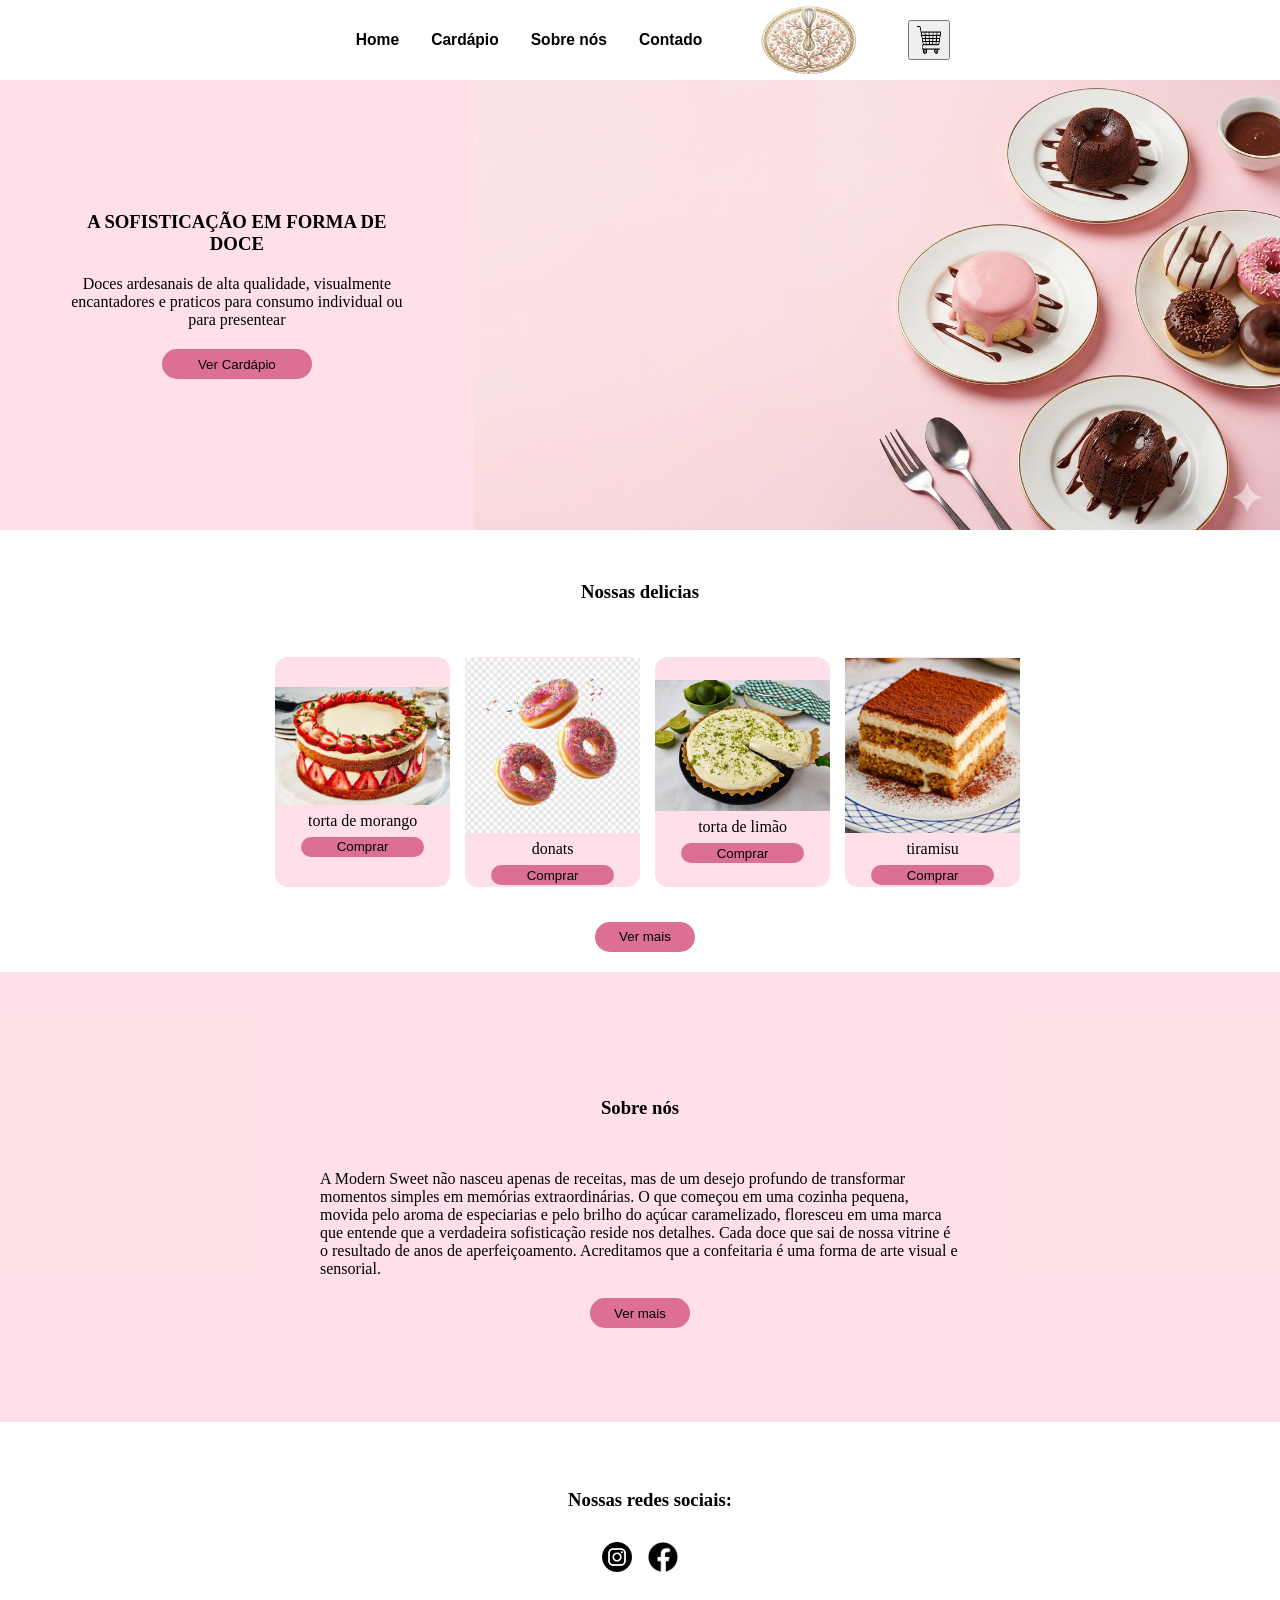
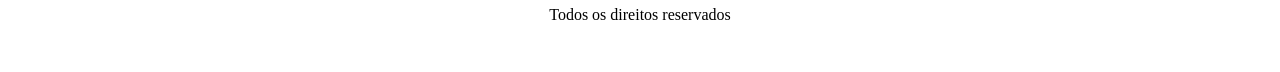
<file: index.html>
<!DOCTYPE html>
<html lang="pt-BR">
<head>
    <meta charset="UTF-8">
    <meta http-equiv="refresh" content="0; url=Front-end/Home/Index.html">
    <title>Modern Sweets</title>
</head>
<body>
</body>
</html>
</file>
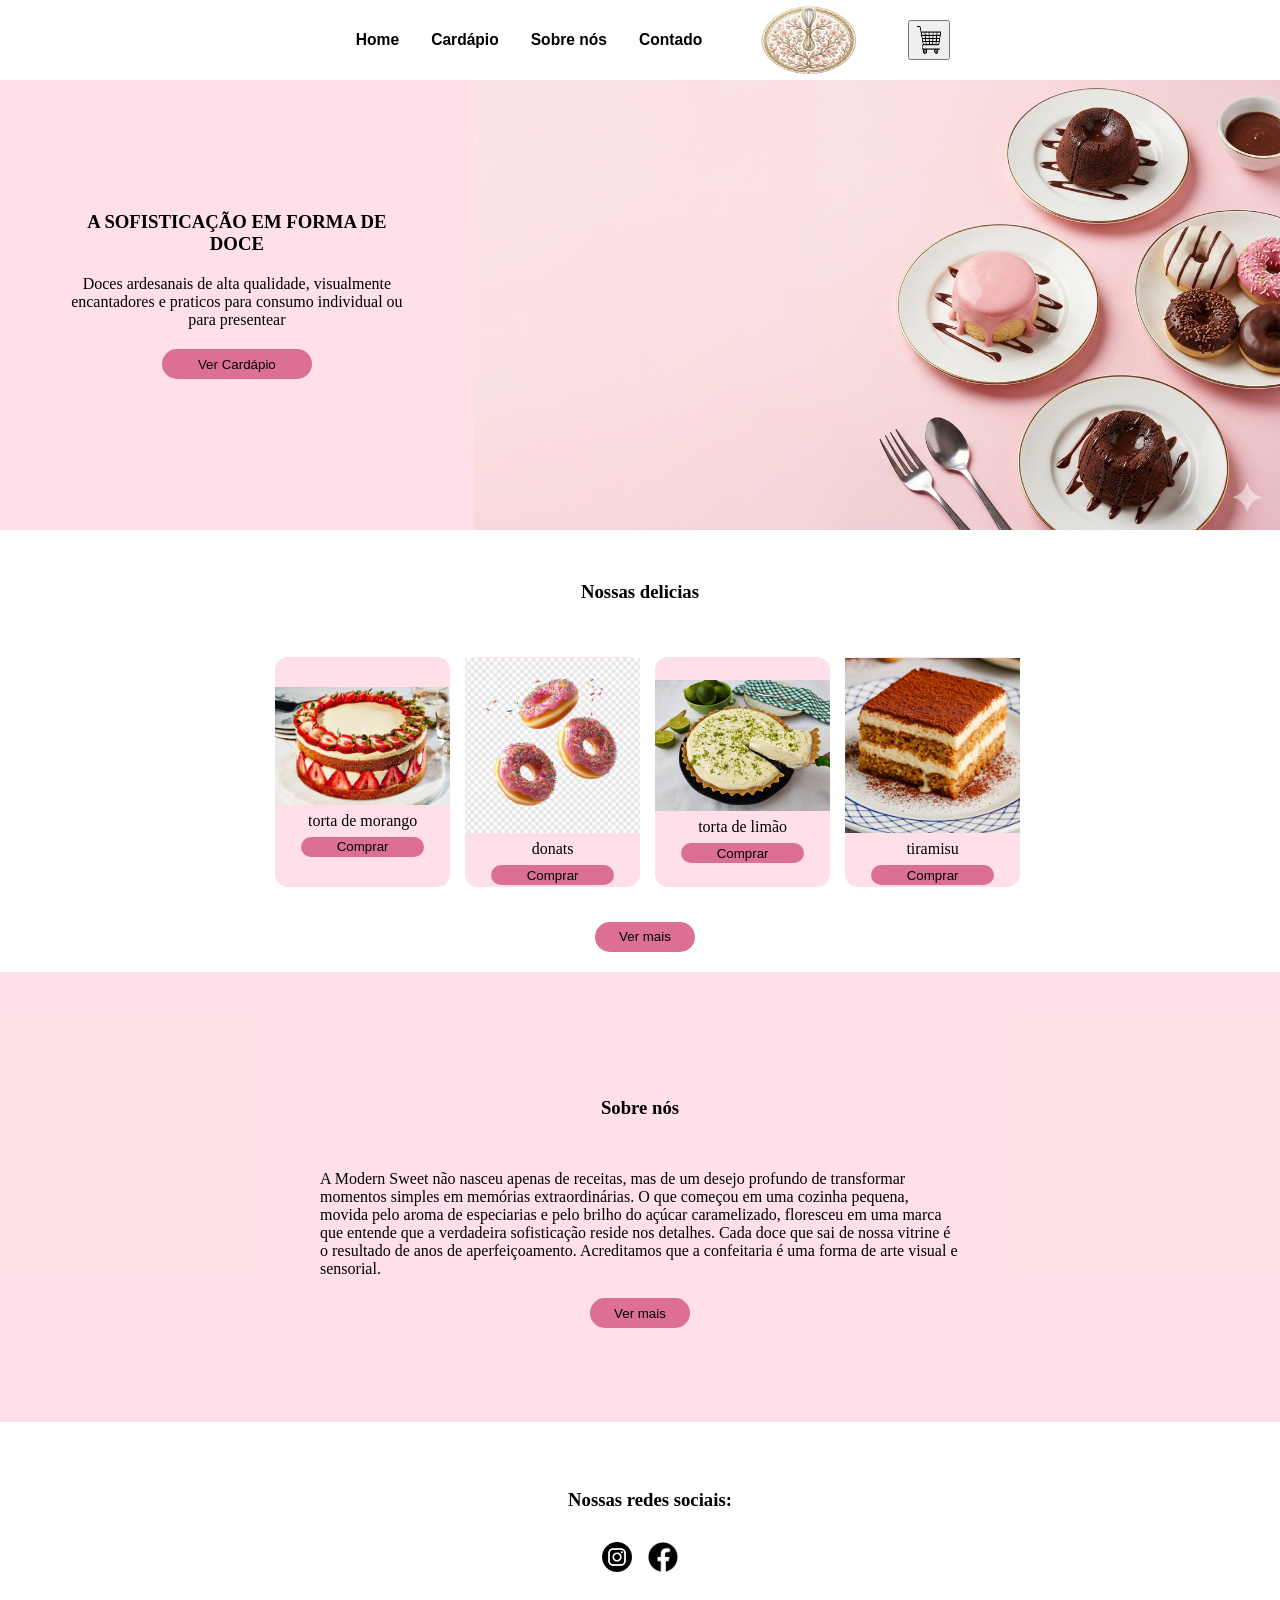
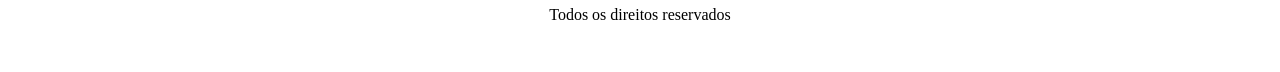
<file: Index.html>
<!DOCTYPE html>
<html lang="pt-BR">
<head>
    <meta charset="UTF-8">
    <meta http-equiv="refresh" content="0; url=Front-end/Home/Index.html">
    <title>Modern Sweets</title>
</head>
<body>
    <p>Carregando Modern Sweets... Se não for redirecionado, <a href="Front-end/Home/Index.html">clique aqui</a>.</p>
</body>
</html>
</file>
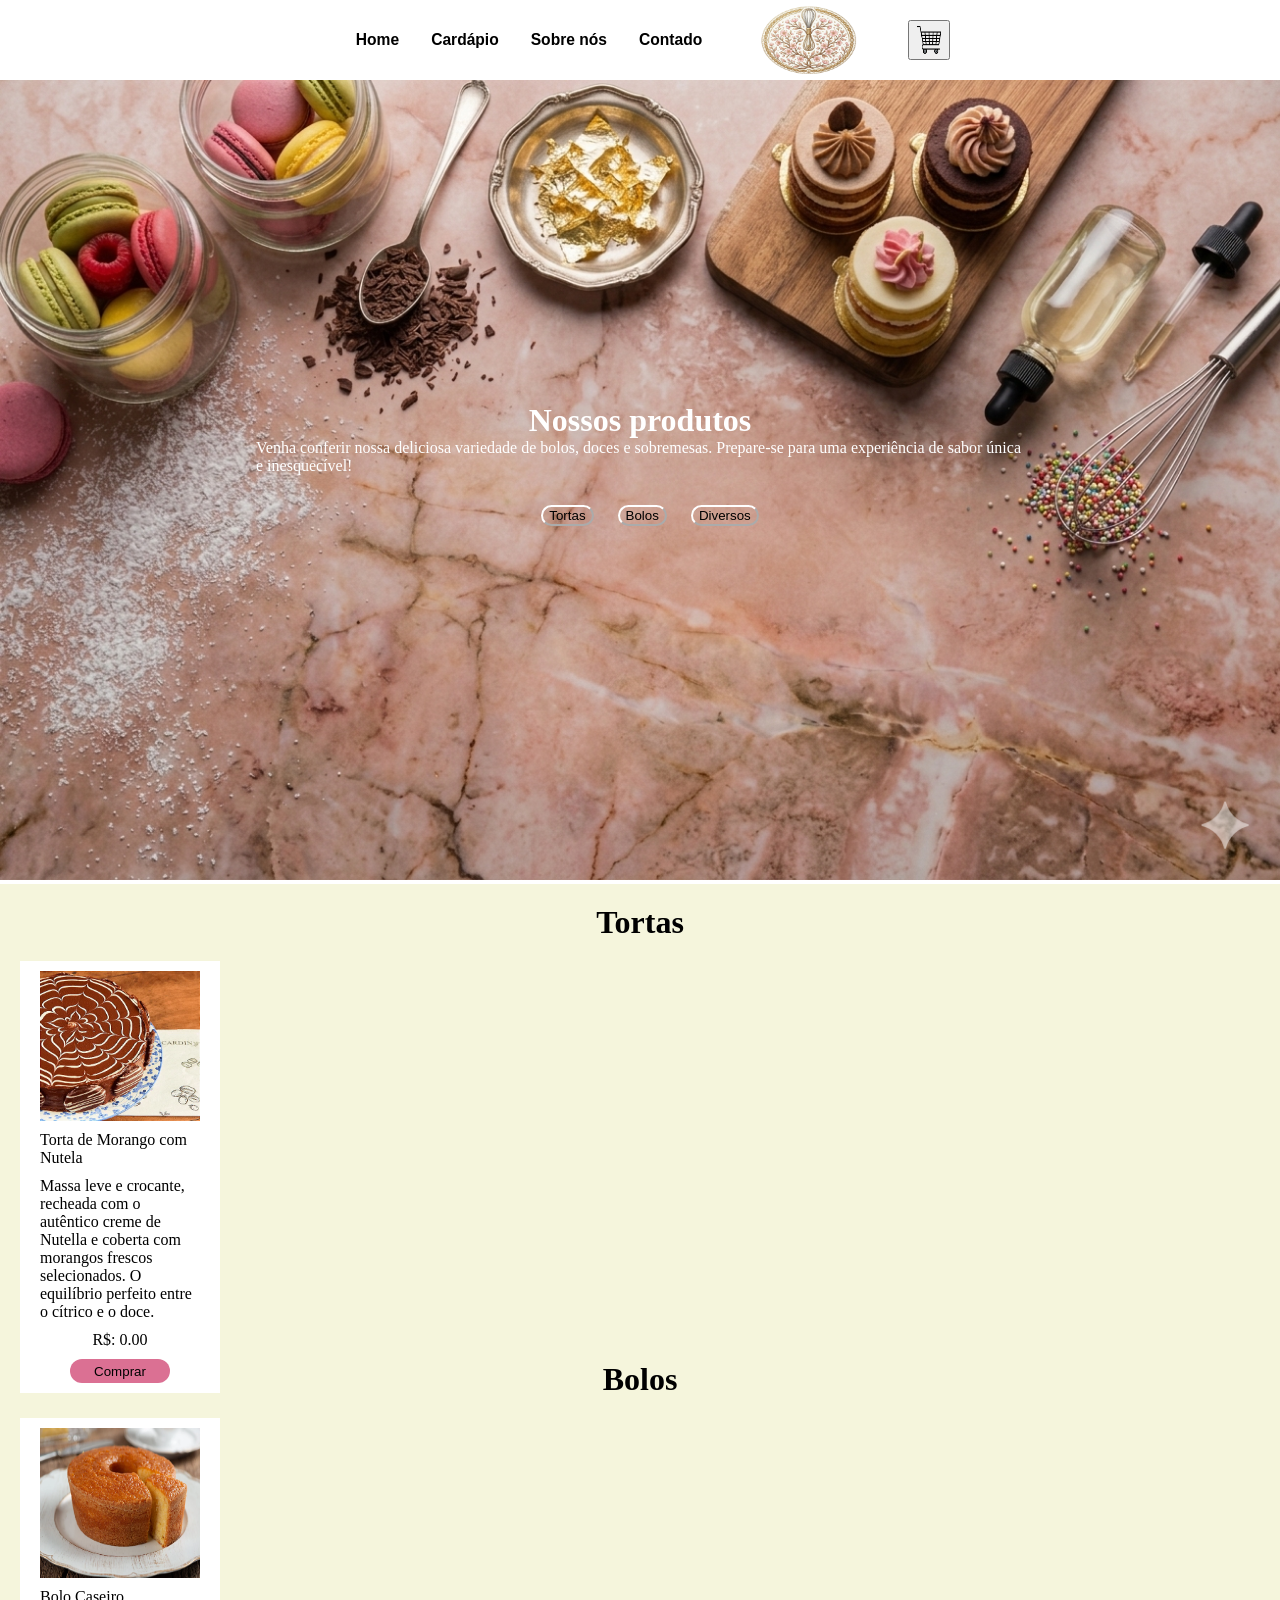
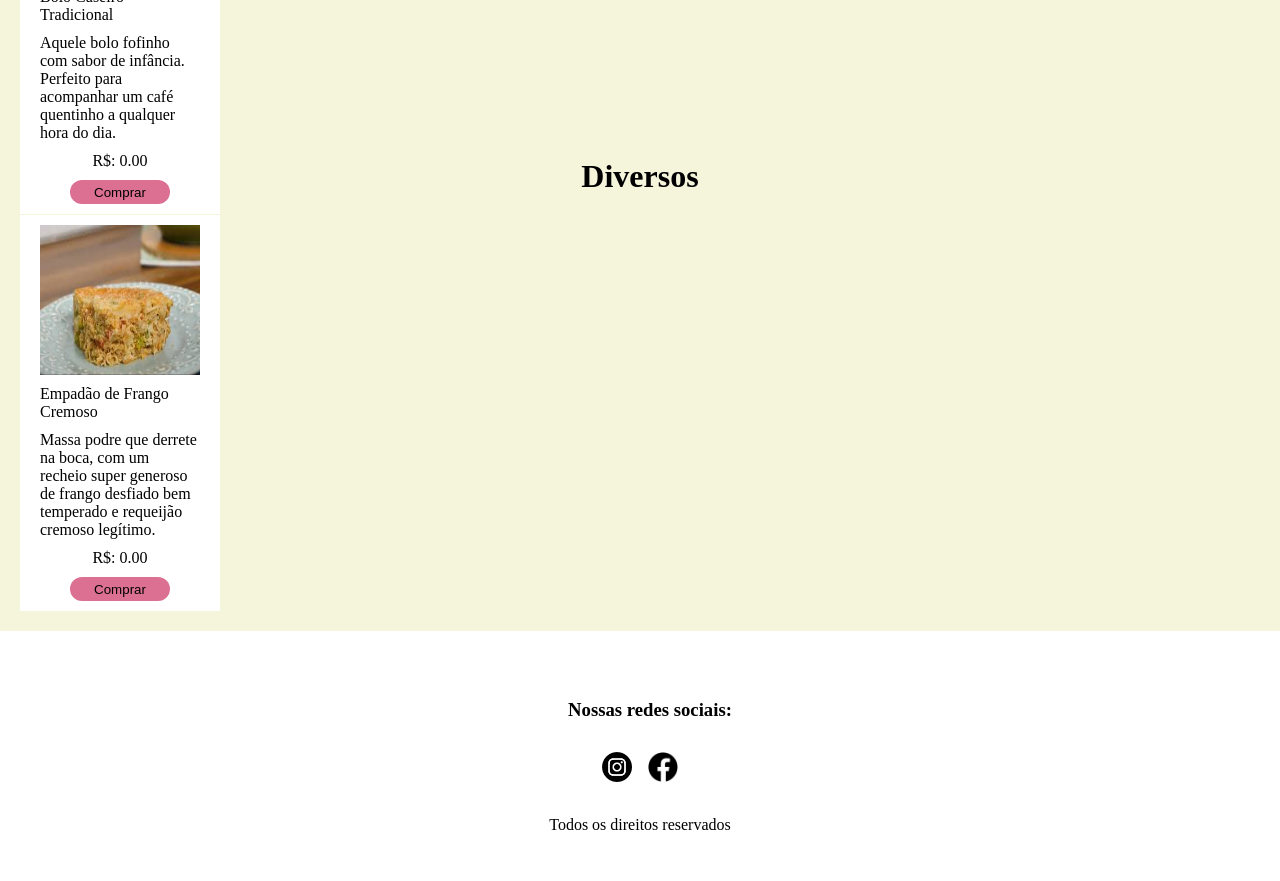
<file: Front-end/Cardapio/Index.html>
<!DOCTYPE html> 
<html lang="pt-BR"> 
<head>
    <meta charset="UTF-8"> 
    <title>Modern sweet</title> 
    <link rel = "stylesheet" href="Style.css">
    <link rel="icon" type="image/png" href="../Home/Imagens/Logo.png">
</head>
<body>
    <div class = "menu">
     <a href = "../Home/Index.html" class = "a">   <button><h3>Home</h3></button> </a> 
     <a href = "../Cardapio/Index.html" class = "a">  <button><h3>Cardápio</h3></button>   </a> 
     <a href = "../Sobre_nos/Index.html" class = "a">  <button><h3>Sobre nós</h3></button>   </a> 
     <a href = "../Contados/Contatos.html" class = "a">  <button><h3>Contado</h3></button>   </a> 
  
          <img src = "../Home/Imagens/Logo.png" alt="Logo" class = "logo">
          <button class = "cart"><img src = "../Home/Imagens/Cart.png" class = "cart2"></button>
      </div>
      
      <div class = "apresentacao">
        <img src = "Imagens/Fundo.png" class ="fundo">

        <div class = "texto">
          <h1 class = "nossos">Nossos produtos</h1>
          <p>Venha conferir nossa deliciosa variedade de bolos, doces e sobremesas. Prepare-se para uma experiência de sabor única e inesquecível!</p>
          <div class = "button">
            <button class = "tipos"> Tortas </button>
            <button class = "tipos"> Bolos </button>
            <button class = "tipos"> Diversos </button>
          </div>
          </div> 
      </div>
      <div class = "produtos">
        <h1>Tortas</h1>

        <div class = "tortas">

          <div class = "exemplo-torta">
            <img src = "../Cardapio/Imagens/Morango-com-nutela.webp" class = "torta-imagem">
            <p class = "torta-nome">Torta de Morango com Nutela</p>
            <p class = "torta-descricao">Massa leve e crocante, recheada com o autêntico creme de Nutella e coberta com morangos frescos selecionados. O equilíbrio perfeito entre o cítrico e o doce.</p>
            <p>R$: 0.00</p>
            <button class = "comprar">Comprar</button>
          </div>
        </div>

        <h1 class = "bolos">Bolos</h1>

        <div class = "bolo">
          <div class = "exemplo-bolo">
            <img src = "../Cardapio/Imagens/bolo.webp" class = "imagem-bolo">
            <p>Bolo Caseiro Tradicional</p>
            <p> Aquele bolo fofinho com sabor de infância. Perfeito para acompanhar um café quentinho a qualquer hora do dia. </p>
            <p>R$: 0.00</p>
            <button class = "comprar">Comprar</button>
          </div>
        </div>

        <h1 class = "diversos-texto">Diversos</h1>
        <div class = "diversos">
          <div class = "exemplo-diversos">
            <img src = "../Cardapio/Imagens/Torta-de-frango.jpeg" class = "imagem-diversos">
            <P>Empadão de Frango Cremoso</P>
            <p>Massa podre que derrete na boca, com um recheio super generoso de frango desfiado bem temperado e requeijão cremoso legítimo.</p>
            <p>R$: 0.00</p>
            <button class = "comprar">Comprar</button>

          </div>
        </div>
      </div>

      <div class = "pe">
        <h3 class = "nossasredes"> Nossas redes sociais: </h3>

        <div class = "social">

        <button><img src = "../Home/Imagens/images (1).png" class = "instagram"></button>
        <button><img src="../Home/Imagens/Facebook.png" class = "facebook"></button>


        </div>
        <p>Todos os direitos reservados</p>
    </div>
</body>
</html>
</file>
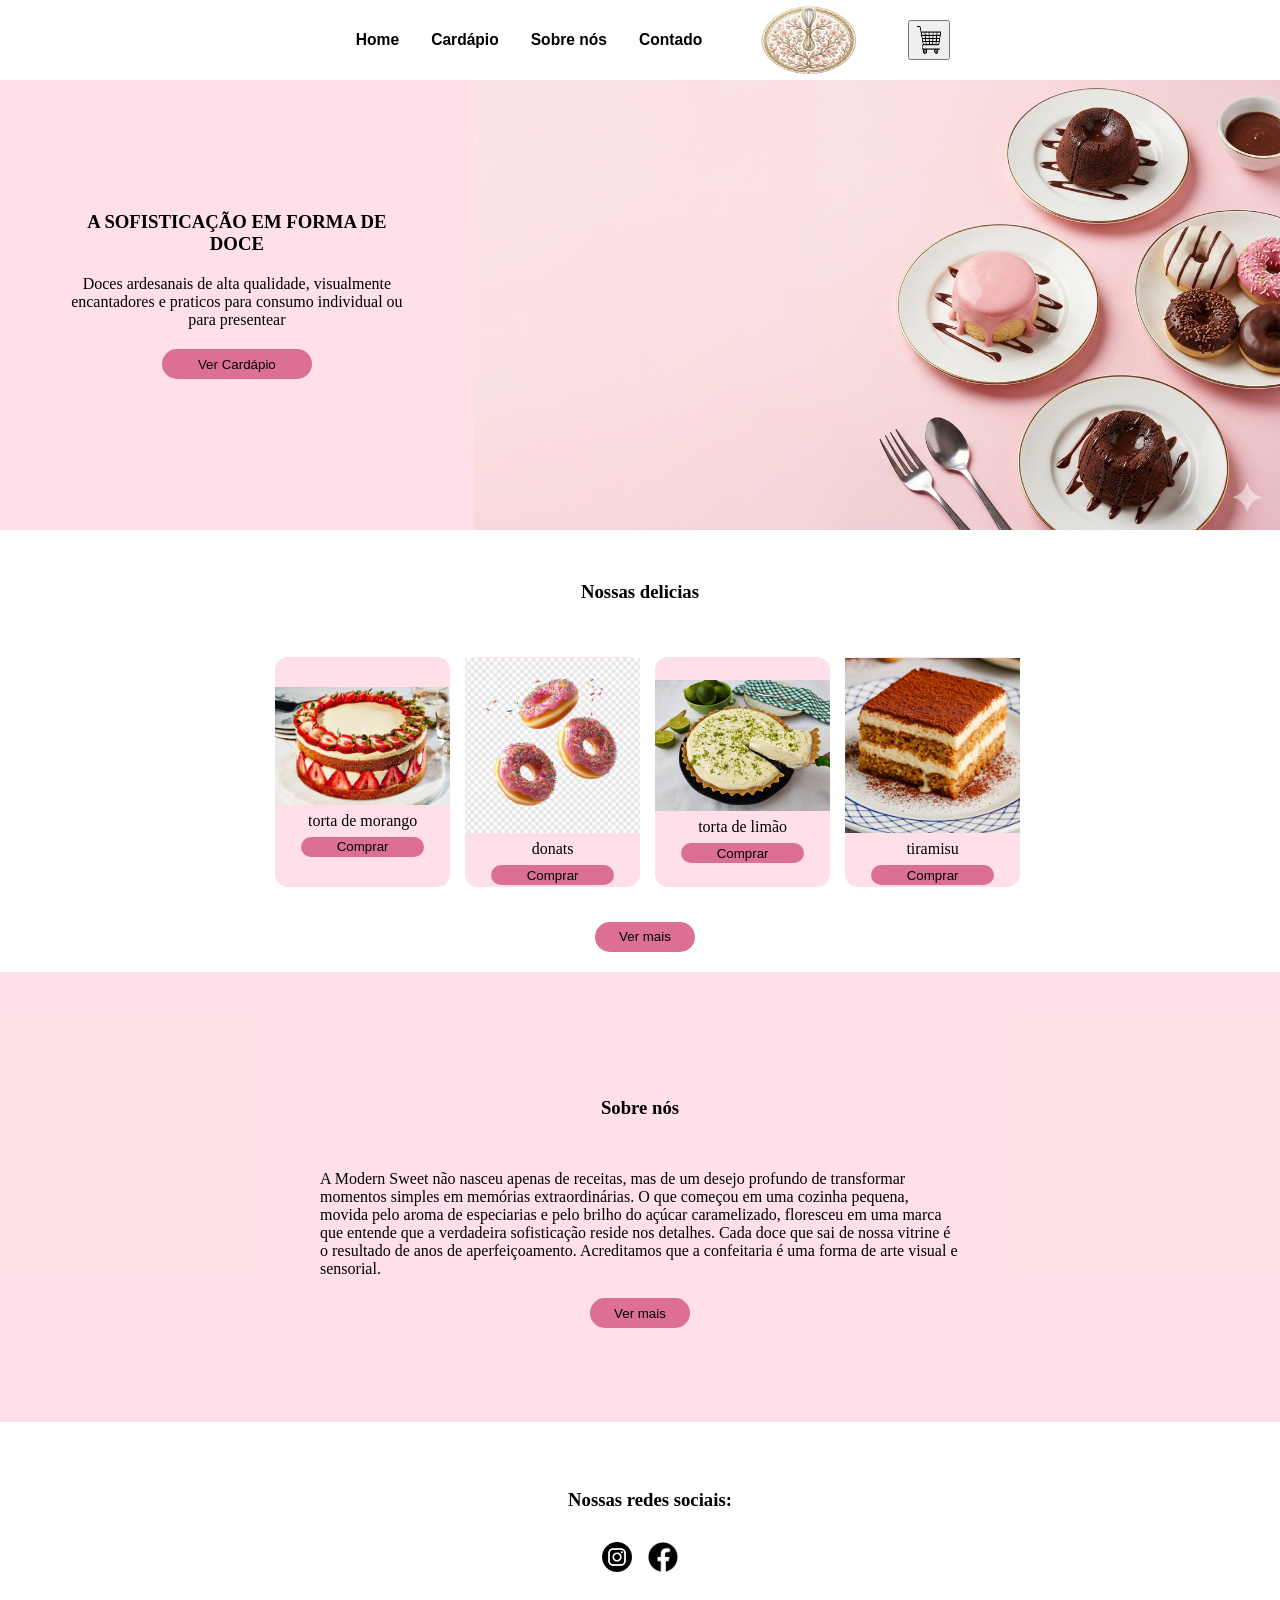
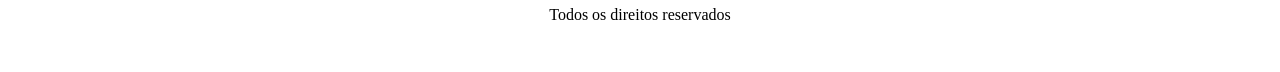
<file: Front-end/Home/Index.html>
<!DOCTYPE html>
<html lang="pt-BR">
<head>
    <meta charset="UTF-8">
    <meta name="viewport" content="width=device-width, initial-scale=1.0">
    <title>Modern sweet</title>
    <link rel = "stylesheet" href="style.css">
    <link rel="icon" type="image/png" href="../Home/Imagens/Logo.png">
</head>
<body>
    <div class = "menu">
        <a href = "../Home/Index.html" class = "a">   <button><h3>Home</h3></button> </a> 
        <a href = "../Cardapio/Index.html" class = "a">  <button><h3>Cardápio</h3></button>   </a> 
        <a href = "../Sobre_nos/Index.html" class = "a">  <button><h3>Sobre nós</h3></button>   </a> 
        <a href = "../Contados/Contatos.html" class = "a">  <button><h3>Contado</h3></button>   </a> 

        <img src = "../Home/Imagens/Logo.png" alt="Logo" class = "logo">
        <button class = "cart"><img src = "../Home/Imagens/Cart.png" class = "cart2"></button>
    </div>

    <div class = "apresentation">
        <div class = "text">
            <h3 style="margin-bottom: 20px;">A SOFISTICAÇÃO EM FORMA DE DOCE</h3>
            <p style="margin-bottom: 20px;">Doces ardesanais de alta qualidade, visualmente encantadores
                e praticos para consumo individual ou para presentear
            </p>

            <button class = "ver-cardapio" style="margin-bottom: 20px;">Ver Cardápio</button>
        </div>
        <img src = "../Home/Imagens/Cake.png" class = "cake">
    </div>

    <div class = "nossas-delicias">

        <div class = "titulo">

        <h3>Nossas delicias</h3>
        
        </div>
        <div class = "bolos">

        <div class = "exemplares">
            <img src = "../Home/Imagens/Cake0.jpeg">
            <p style="margin-top: 4%;">torta de morango</p>
            <button class = "comprar">Comprar</button>
        </div>

        <div class = "exemplares">
            <img src = "../Home/Imagens/donuts.avif">
            <p style="margin-top: 4%;">donats</p>
            <button class = "comprar">Comprar</button>

        </div>

        <div class = "exemplares">
            <img src = "../Home/Imagens/torta-de-limao.webp">
            <p style="margin-top: 4%;">torta de limão</p>
            <button class = "comprar">Comprar</button>

        </div>

        <div class = "exemplares">
            <img src = "../Home/Imagens/tiramisu.webp">
            <p style="margin-top: 4%;">tiramisu</p>
            <button class = "comprar">Comprar</button>

        </div>
        </div>
        <button style="margin-left: 10px;" class = "ver-mais">Ver mais</button>
    </div>

    <div class = "contado">
        <h3>Sobre nós</h3>
        <p>
            A Modern Sweet não nasceu apenas de receitas, mas de
             um desejo profundo de transformar momentos simples em
              memórias extraordinárias. O que começou em uma cozinha
               pequena, movida pelo aroma de especiarias e pelo brilho
                do açúcar caramelizado, floresceu em uma marca que 
                entende que a verdadeira sofisticação reside nos 
                detalhes.  Cada doce que sai de nossa vitrine é o 
                resultado de anos de aperfeiçoamento. Acreditamos que 
                a confeitaria é uma forma de arte visual e sensorial. 
        </p>
        <button class ="button_do_sobre">Ver mais</button>
    </div>

    <div class = "pe">
        <h3 class = "nossasredes"> Nossas redes sociais: </h3>

        <div class = "social">

        <button><img src = "../Home/Imagens/images (1).png" class = "instagram"></button>
        <button><img src="../Home/Imagens/Facebook.png" class = "facebook"></button>


        </div>
        <p>Todos os direitos reservados</p>
    </div>
</body>
</html>
</file>
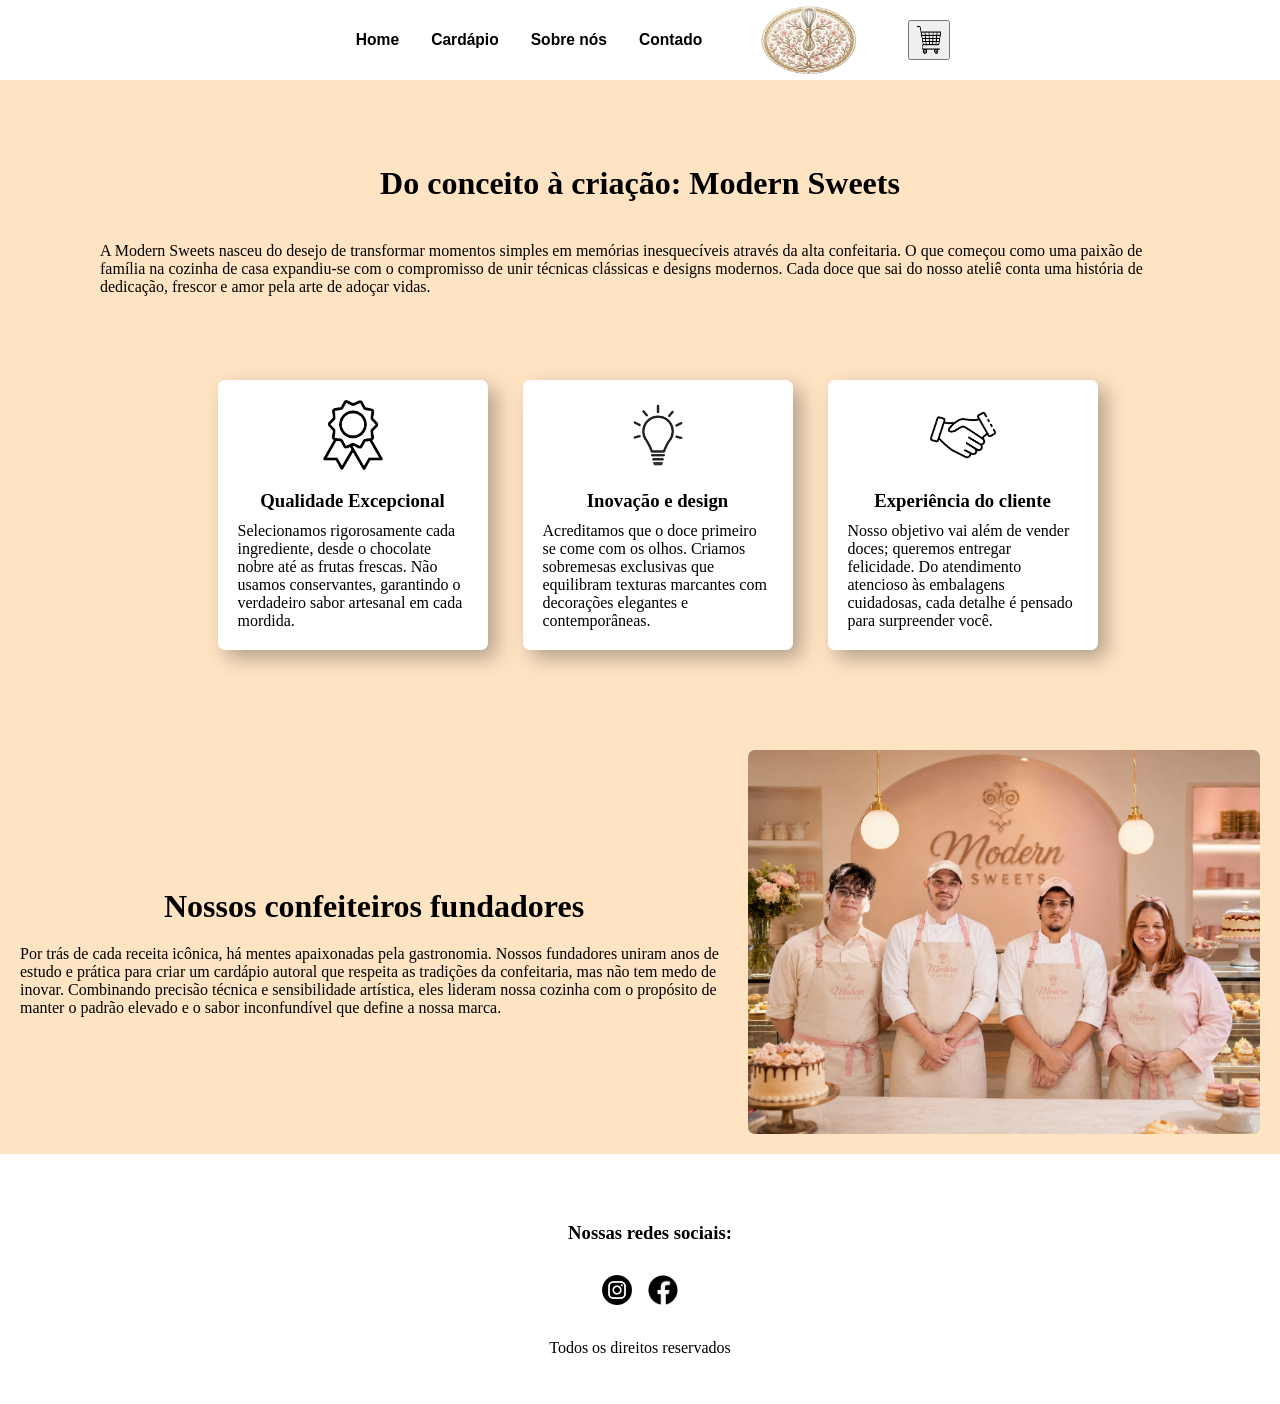
<file: Front-end/Sobre_nos/Index.html>
<!DOCTYPE html>
<html lang="pt-BR">
<head>
    <meta charset="UTF-8">
    <meta name="viewport" content="width=device-width, initial-scale=1.0">
    <title>Modern sweets</title>
    <link rel="stylesheet" href="Style.css">
    <link rel="icon" type="image/png" href="../Home/Imagens/Logo.png">
</head>
<body>

    <div class = "menu">
        <a href = "../Home/Index.html" class = "a">   <button><h3>Home</h3></button> </a> 
     <a href = "../Cardapio/Index.html" class = "a">  <button><h3>Cardápio</h3></button>   </a> 
     <a href = "../Sobre_nos/Index.html" class = "a">  <button><h3>Sobre nós</h3></button>   </a> 
     <a href = "../Contados/Contatos.html" class = "a">  <button><h3>Contado</h3></button>   </a>   
  
          <img src = "../Home/Imagens/Logo.png" alt="Logo" class = "logo">
          <button class = "cart"><img src = "../Home/Imagens/Cart.png" class = "cart2"></button>
      </div>

    <div class = "historia">
        <h1>Do conceito à criação: Modern Sweets</h1>
        <p>A Modern Sweets nasceu do desejo de transformar momentos simples em memórias inesquecíveis através da alta confeitaria. O que começou como uma paixão de família na cozinha de casa expandiu-se com o compromisso de unir técnicas clássicas e designs modernos. Cada doce que sai do nosso ateliê conta uma história de dedicação, frescor e amor pela arte de adoçar vidas.</p>
    </div>

    <div class = "especialidades">

        <div class = "padrao">
            <img src = "Imagens/medalha (1).png">
            <h3>Qualidade Excepcional</h3>
            <p>Selecionamos rigorosamente cada ingrediente, desde o chocolate nobre até as frutas frescas. Não usamos conservantes, garantindo o verdadeiro sabor artesanal em cada mordida. </p>
        </div>

        <div class = "padrao">
            <img src = "../Sobre_nos/Imagens/Lamp.png">
            <h3>Inovação e design</h3>
            <p>Acreditamos que o doce primeiro se come com os olhos. Criamos sobremesas exclusivas que equilibram texturas marcantes com decorações elegantes e contemporâneas. </p>
        </div>

        <div class = "padrao">
            <img src = "../Sobre_nos/Imagens/Shaking.png">
            <h3>Experiência do cliente</h3>
            <p>Nosso objetivo vai além de vender doces; queremos entregar felicidade. Do atendimento atencioso às embalagens cuidadosas, cada detalhe é pensado para surpreender você. </p>
        </div>
    </div>

    <div class = "confeiteiros">

        <div class = "contexto">
            <h1>Nossos confeiteiros fundadores</h1>
        <p>Por trás de cada receita icônica, há mentes apaixonadas pela gastronomia. Nossos fundadores uniram anos de estudo e prática para criar um cardápio autoral que respeita as tradições da confeitaria, mas não tem medo de inovar. Combinando precisão técnica e sensibilidade artística, eles lideram nossa cozinha com o propósito de manter o padrão elevado e o sabor inconfundível que define a nossa marca.</p>
        </div>

        <img src = "Imagens/fundo.jpeg" class = "con">
    </div>

    <div class = "pe">
        <h3 class = "nossasredes"> Nossas redes sociais: </h3>

        <div class = "social">

        <button><img src = "../Home/Imagens/images (1).png" class = "instagram"></button>
        <button><img src="../Home/Imagens/Facebook.png" class = "facebook"></button>


        </div>
        <p>Todos os direitos reservados</p>
    </div>
</body>
</html>
</file>
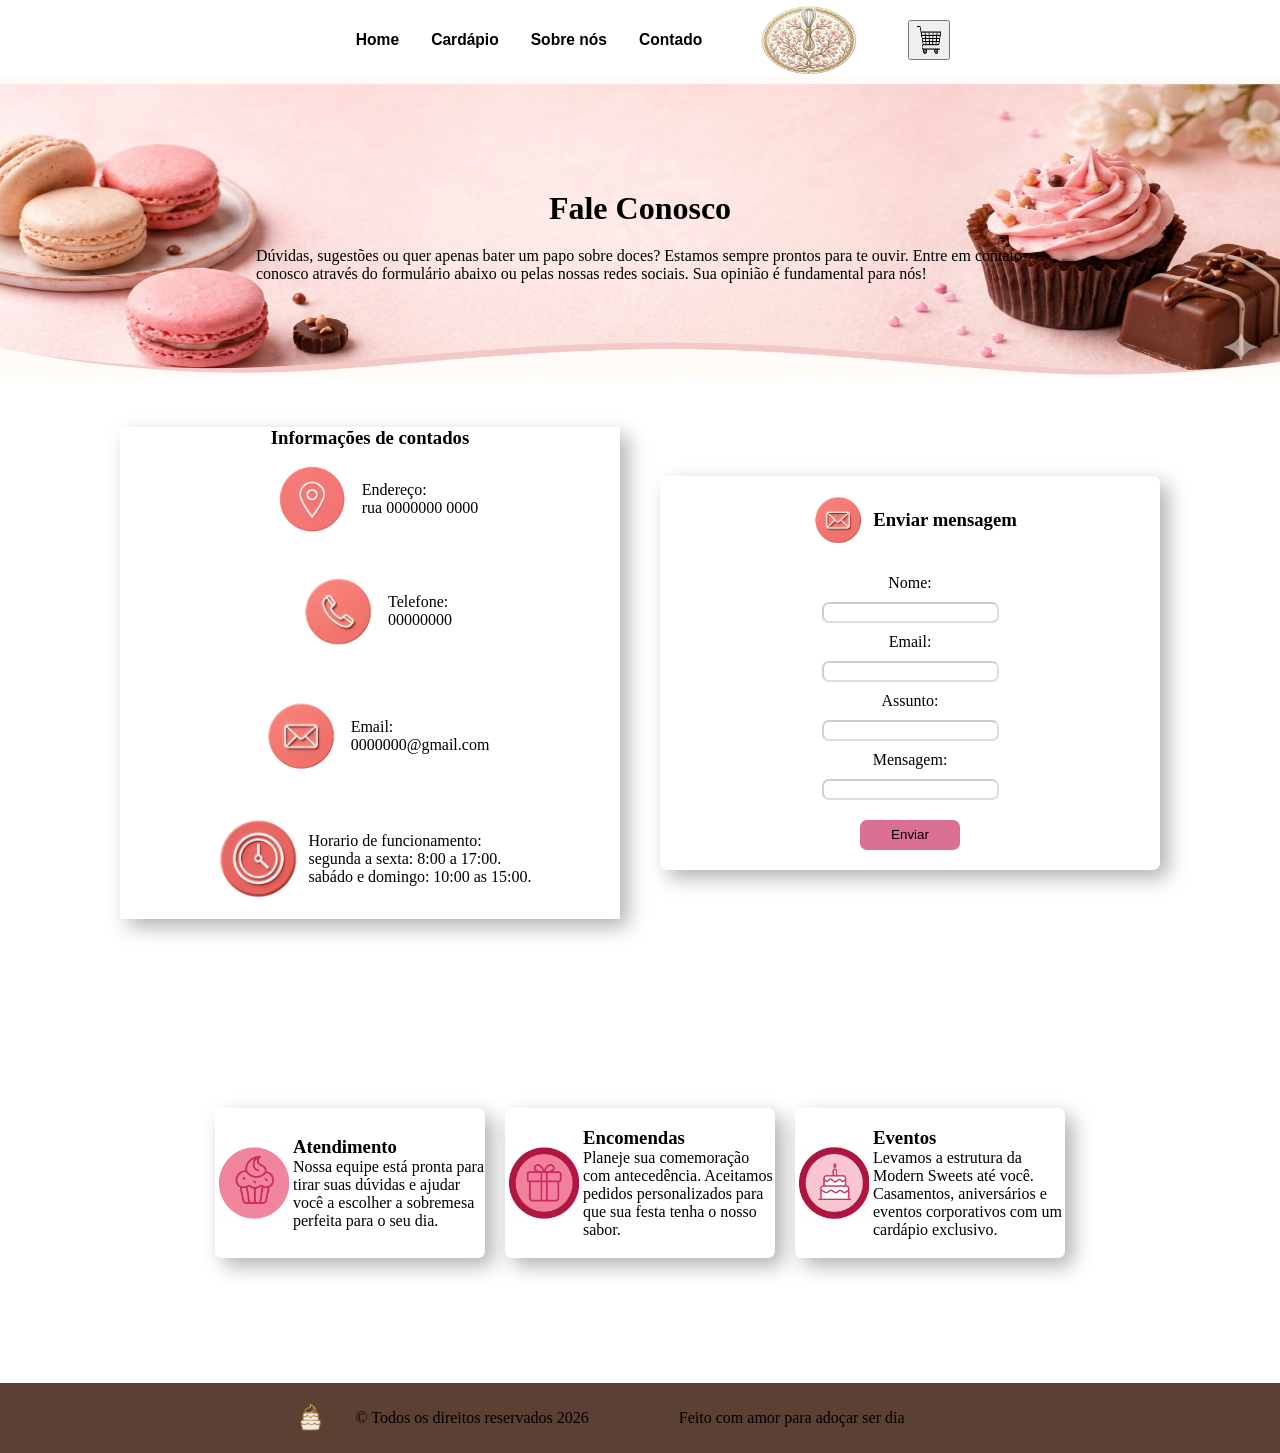
<file: Front-end/Contados/Contatos.html>
<!DOCTYPE html> 
<html lang="pt-br"> 

<head> 
    <meta charset="UTF-8"> 
    <meta name="viewport" content="width=device-width, initial-scale=1.0">
    <title>Modern Sweets</title> 
    <link rel = "stylesheet" href = "Contados.css" >
    <link rel="icon" type="image/png" href="../Home/Imagens/Logo.png">
</head>
<body> 

    <div class = "menu">
        <a href = "../Home/Index.html" class = "a">   <button><h3>Home</h3></button> </a> 
  <a href = "../Cardapio/Index.html" class = "a">  <button><h3>Cardápio</h3></button>   </a> 
     <a href = "../Sobre_nos/Index.html" class = "a">  <button><h3>Sobre nós</h3></button>   </a> 
     <a href = "../Contados/Contatos.html" class = "a">  <button><h3>Contado</h3></button>   </a>  
  
          <img src = "../Home/Imagens/Logo.png" alt="Logo" class = "logo">
          <button class = "cart"><img src = "../Home/Imagens/Cart.png" class = "cart2"></button>
      </div>

    <div class = "fale">
        <img src = "Imagens/Fundo (2).png">

        <h1 class = "texto">Fale Conosco</h1>
        <p class = "texto">Dúvidas, sugestões ou quer apenas bater um papo sobre doces? Estamos sempre prontos para te ouvir. Entre em contato conosco através do formulário abaixo ou pelas nossas redes sociais. Sua opinião é fundamental para nós! </p>

    </div>

    <div class = "contato">

        <div class = "informacoes">
            <h3>Informações de contados</h3>
            <div class = "padrão">
                <img src = "Imagens/Localização.png">
                <p>Endereço: 
                    <br>
                    rua 0000000 0000
                </p>
            </div>

            <div class = "padrão">
                <img src = "Imagens/telefone.png">
                <p>Telefone: 
                    <br>
                    00000000
                </p>

            </div>

            <div class = "padrão">
                <img src = "Imagens/Email (2).png">
                <p>Email: 
                    <br>
                    0000000@gmail.com
                </p>

            </div>

            <div class = "padrão">
                <img src = "Imagens/relogio.png">
                <p>Horario de funcionamento: 
                    <br>
                    segunda a sexta: 8:00 a 17:00.
                    <br>
                    sabádo e domingo: 10:00 as 15:00.
                </p>

            </div>

        </div>
        <div class = "enviar">
            <div class = "enviar-mensagem">
                <img src = "Imagens/Email (2).png">
                <h3>Enviar mensagem</h3>
            </div>

            <form>
                <label>Nome:</label>
                <input type = "text">

                <label>Email:</label>
                <input type = "text">

                <label>Assunto:</label>
                <input type = "text">

                <label>Mensagem:</label>
                <input type = "text">

                <button class = "padrao0" type="submit">Enviar</button>
            </form>
        </div>
    </div>

    <div class = "especialidades">
        <div class = "padrao1">
            <img src = "../Contados/Imagens/Cake.png">
            <div class = "texto0">
                <h3>Atendimento</h3>
            <p>Nossa equipe está pronta para tirar suas dúvidas e ajudar você a escolher a sobremesa perfeita para o seu dia.</p>

            </div>
        </div>

        <div class = "padrao1">
            <img src = "../Contados/Imagens/Present.png">
            <div class = "texto0">
                <h3>Encomendas</h3>
            <p>Planeje sua comemoração com antecedência. Aceitamos pedidos personalizados para que sua festa tenha o nosso sabor.</p>

            </div>
        </div>

        <div class = "padrao1">
            <img src = "../Contados/Imagens/Eventos.png">
            <div class = "texto0">
                <h3>Eventos</h3>
            <p>Levamos a estrutura da Modern Sweets até você. Casamentos, aniversários e eventos corporativos com um cardápio exclusivo.</p>

            </div>
        </div>
    </div>

    <footer class = "footer">
        <img src="../Contados/Imagens/Cake2.png">
        <p>© Todos os direitos reservados 2026</p>
        <p>Feito com amor para adoçar ser dia</p>

    </footer>
</body>
</html>
</file>
<file: Front-end/Cardapio/Style.css>
*{
    margin: 0;
}

.menu{
    background-color: white;
    width: 100%;
    height: 80px;
    display: flex;
    align-items: center;
    justify-content: center;
}

.a > button{
    margin-left: 20px;
    background-color: transparent; 
    border: none;
    cursor: pointer;
}

.a > button:hover{
    background-color: grey;
    border-radius: 20px;
}

.logo{
    width: 200px;
    height: 100%;
}

.cart{
    width: 42px;
    height: 40px;
    
}

.cart2{
    width: 100%;
    height: 100%;
}

.apresentacao{
    position: relative;
}

.fundo{
    width: 100%;
    height: auto;

}

.texto{
    color: white;
    position: absolute;
    top: 40%;
    left: 20%;
    right: 20%;
    display: flex;
    align-items: center;
    justify-content: center;
    flex-direction: column;
}

.button{
    margin-top: 30px;
}

.tipos{
    border-radius: 20px;
    border-color: white;
    background-color: transparent;
    margin-left: 20px;
  
}



.produtos{
    padding-top: 20px;
    display: flex;
    align-items: center;
    justify-content: center;
    flex-direction: column;
    width: 100%;
    height: auto;
    background-color: beige;
}

.produtos > h1{
    margin-bottom: 20px;
}

.tortas{
    width: 100%;
    height: 300px;
}

.exemplo-torta{
    width: 200px;
    height: auto;
    background-color: white;
    display: flex;
    justify-content: center;
    align-items: center;
    flex-direction: column;
    margin-left: 20px;
}

.exemplo-torta > p{
    margin-left: 10%;
    margin-right: 10%;
    margin-top: 10px;
}

.torta-imagem{
    width: 80%;
    height: 150px;
    margin-top: 10px;
}

.torta-descricao{
    margin-top: 14px;
}

.bolos{
    margin-top: 100px;
}

.bolo{
    width: 100%;
    height: 300px;
}

.exemplo-bolo{
    width: 200px;
    height: auto;
    background-color: white;
    display: flex;
    justify-content: center;
    align-items: center;
    flex-direction: column;
    margin-left: 20px;
}

.exemplo-bolo >p{
    margin-left: 10%;
    margin-right: 10%;
    margin-top: 10px;
}

.imagem-bolo{
    width: 80%;
    height: 150px;
    margin-top: 10px;
}

.comprar{
    background-color: palevioletred;
    border-radius: 20px;
    width: 100px;
    height: 24px;
    margin-top: 10px;
    margin-bottom: 10px;
    border: none;
}

.comprar:hover{
    cursor: pointer;
    background-color: rgb(139, 73, 95);
}


.pe{
    width: 100%;
    height: 250px;
    background-color: rgb(255, 255, 255);
    display: flex;
    justify-content: center;
    align-items: center;
    flex-direction: column;
}

.nossasredes{
    margin-left: 20px;
    padding-top: 20px;
    
}

.instagram{
    width: 30px;
    height: 30px;
}

.instagram:hover{
    cursor:pointer;

}

.facebook{
    width: 30px;
    height: 30px;
}

.facebook:hover{
    cursor: pointer;
}

.social > button{
    background-color: transparent;
    border: none;
    margin-top: 30px;
    margin-bottom: 30px;
}

.social > button:hover{
    cursor: pointer;
}

.diversos{
    width: 100%;
    height: auto;
}

.diversos-texto{
    margin-top: 40px;
}

.exemplo-diversos{
    width: 200px;
    height: auto;
    background-color: white;
    display: flex;
    justify-content: center;
    align-items: center;
    flex-direction: column;
    margin-left: 20px;
    margin-bottom: 20px;
}

.imagem-diversos{
    width: 80%;
    height: 150px;
    margin-top: 10px;
}

.exemplo-diversos > p{
    margin-left: 10%;
    margin-right: 10%;
    margin-top: 10px;
}
</file>
<file: Front-end/Home/style.css>
*{
    margin: 0;
}

.menu{
    background-color: white;
    width: 100%;
    height: 80px;
    display: flex;
    align-items: center;
    justify-content: center;
}

.a > button{
    margin-left: 20px;
    background-color: transparent; 
    border: none;
    cursor: pointer;
}

.a > button:hover{
    background-color: grey;
    border-radius: 20px;
}

.logo{
    width: 200px;
    height: 100%;
}

.cart{
    width: 42px;
    height: 40px;
    
}

.cart2{
    width: 100%;
    height: 100%;
}

.apresentation{
    background-color: rgba(255, 209, 220, 0.664);
    width: 100%;
    height: 450px;
    display: flex;
}

.apresentation > text{
    align-items: center;
    justify-content: center;
}


.text{
    display: flex;
    flex-direction: column;
    align-items: center;
    justify-content: center;
    text-align: center;
    padding-left: 5%;
    padding-right: 5%;
}



.cake{
    height: 100%;
    width: auto;
    justify-content: flex-end;
}

.ver-cardapio{
    background-color: palevioletred;
    border-radius: 20px;
    width: 150px;
    height: 30px;
    border: none;
}

.ver-cardapio:hover{
    background-color: rgb(139, 73, 95);
    cursor: pointer;
}

.nossas-delicias{
    background-color: white;
    width: 100%;
    height: auto;
    display: flex;
    justify-content: center;
    align-items: center;
    flex-direction: column;
}

.titulo{
    display: flex;
    align-items: center;
    justify-content: center;
    margin-top: 4%;
    margin-bottom: 3%;
}

.ver-mais{
    background-color: palevioletred;
    border: none;
    border-radius: 20px;
    width: 100px;
    height: 30px;
    margin-top: 20px;
    margin-bottom: 20px;
}

.ver-mais:hover{
    background-color: rgb(139, 73, 95);
    cursor: pointer;

}


.exemplares{
    background-color: rgba(255, 209, 220, 0.664);
    height: 230px;
    width: 190px;
    border-radius: 13px;
    display: flex;
    flex-direction: column;
    justify-content: center;
    align-items: center;
    margin-top: 2%;
    margin-left: 2%;
    margin-bottom: 2%;
}

.exemplares:hover{
    height: 300px;
    width: 230px;
    cursor: pointer;
    transition: 1s;
    
}

.bolos{
    display: flex;
    justify-content: center;
    align-items: center;
}

.exemplares >img {
    height: auto;
    width: 100%;
}

.comprar{
    background-color: palevioletred;
    border: none;
    border-radius: 20px;
    width: 70%;
    height: 20px;
    margin-top: 4%;
}

.comprar:hover{
    cursor: pointer;
    background-color: rgb(139, 73, 95);
}

.contado{
    background-color: rgba(255, 209, 220, 0.664);
    width: 100%;
    height: 450px;
    display: flex;
    flex-direction: column;
    justify-content: center;
    align-items: center;
}

.contado > h3{
    padding-top: 4%;
    padding-bottom: 4%;
}

.contado > p{
    padding-left: 25%;
    padding-right: 25%;
}

.button_do_sobre{
    background-color: palevioletred;
    border: none;
    border-radius: 20px;
    width: 100px;
    height: 30px;
    margin-top: 20px;
    margin-bottom: 20px;
}

.button_do_sobre:hover{
    cursor: pointer;
    background-color: rgb(139, 73, 95);
}

.pe{
    width: 100%;
    height: 250px;
    background-color: rgb(255, 255, 255);
    display: flex;
    justify-content: center;
    align-items: center;
    flex-direction: column;
}

.nossasredes{
    margin-left: 20px;
    padding-top: 20px;
    
}

.instagram{
    width: 30px;
    height: 30px;
}

.instagram:hover{
    cursor:pointer;

}

.facebook{
    width: 30px;
    height: 30px;
}

.facebook:hover{
    cursor: pointer;
}

.social > button{
    background-color: transparent;
    border: none;
    margin-top: 30px;
    margin-bottom: 30px;
}

.social > button:hover{
    cursor: pointer;
}
</file>
<file: Front-end/Sobre_nos/Style.css>
*{
    margin: 0; 
}

.menu{
    background-color: white;
    width: 100%;
    height: 80px;
    display: flex;
    align-items: center;
    justify-content: center;
    background-color: white;
}

.a > button{
    margin-left: 20px;
    background-color: transparent; 
    border: none;
    cursor: pointer;
}

.a > button:hover{
    background-color: grey;
    border-radius: 20px;
}

.logo{
    width: 200px;
    height: 100%;
    background-color: white;
}

.cart{
    width: 42px;
    height: 40px;
    
}

.cart2{
    width: 100%;
    height: 100%;
}

.historia{
    width: 100%;
    height: 300px;
    display: flex;
    flex-direction: column;
    align-items: center;
    justify-content: center;
    background-color: bisque;
}

.historia > h1{
    margin-bottom: 20px;
}

.historia > p{
    margin-top: 20px;
    margin-left: 100px;
    margin-right: 100px;
}

.especialidades{
    width: 100%;
    height: auto;
    display: flex;
    justify-content: center;
    align-items: center;
    background-color: bisque;
}

.padrao{
    width: 270px;
    height: 270px;
    filter:drop-shadow(8px 8px 10px rgba(0, 0, 0, 0.3));
    border-radius: 7px;
    display: flex;
    flex-direction: column;
    justify-content: center;
    align-items: center;
    margin-left: 35px;
    background-color: white;
}

.padrao > img{
    background-color: transparent;
    width: 70px;
    height: auto;
}

.padrao > h3{
    margin-top: 20px;
    margin-bottom: 10px;
    background-color: white;
}

.padrao > p{
    margin-left: 20px;
    margin-right: 20px;
    background-color: white;
}

.confeiteiros{
    display: flex;
    align-items: center;
    justify-content: center;
    padding-top: 100px;
    background-color: bisque;
}

.confeiteiros > img{
    width: 40%;
    margin-right: 20px;
    margin-bottom: 20px;
    border-radius: 7px;
}

.contexto{
    display: flex;
    flex-direction: column;
    align-items: center;
    justify-content: center;
   
}

.contexto > p{
    margin-left: 20px;
    margin-right: 20px;
    margin-top: 20px;
}


.pe{
    width: 100%;
    height: 250px;
    background-color: rgb(255, 255, 255);
    display: flex;
    justify-content: center;
    align-items: center;
    flex-direction: column;
}

.nossasredes{
    margin-left: 20px;
    padding-top: 20px;
    background-color: transparent;
    
}

.instagram{
    width: 30px;
    height: 30px;
    background-color: transparent;
}

.instagram:hover{
    cursor:pointer;

}

.facebook{
    width: 30px;
    height: 30px;
    background-color: transparent;
}

.facebook:hover{
    cursor: pointer;
}

.social{
    background-color: transparent;
}

.social > button{
    background-color: transparent;
    border: none;
    margin-top: 30px;
    margin-bottom: 30px;
}

.social > button:hover{
    cursor: pointer;
}

.pe > p{
    background-color: transparent;
}
</file>
<file: Front-end/Contados/Contados.css>
*{
    margin: 0;
}


.menu{
    background-color: white;
    width: 100%;
    height: 80px;
    display: flex;
    align-items: center;
    justify-content: center;
    margin-bottom: 50px;
}

.a > button{
    margin-left: 20px;
    background-color: transparent; 
    border: none;
    cursor: pointer;
}

.a > button:hover{
    background-color: grey;
    border-radius: 20px;
}


.logo{
    width: 200px;
    height: 100%;
}


.cart{
    width: 42px;
    height: 40px;
    
}

.cart2{
    width: 100%;
    height: 100%;
}

.fale{
    width: 100%;
    height: auto;
    display: flex;
    flex-direction: column;
    align-items: center;
    justify-content: center;
    padding-top: 40px;
}

.fale > img {
    width: 100%;
    height: auto;
    max-height: 300px;
    position:absolute;
    display: flex;
    align-items: center;
    justify-content: center;
}

.texto{
    display: flex;
    flex-direction: column;
    justify-content: center;
    align-items: center;
    position:relative;
    width: 60%;
    margin-top: 20px;
}

.contato{
    width: 100%;
    height: 650px;
  /*  background-color: aqua; */
    display: flex;
    align-items: center;
    justify-content: center;
    margin-top: 50px;
}

.informacoes{
    width: 500px;
    height: auto;
    background-color: white;
    margin-top: 30px;    
    filter: drop-shadow(8px 8px 10px rgba(0, 0, 0, 0.3));
    margin-left: 20px;
    display: flex;
    align-items: center;
    justify-content: center;
    flex-direction: column;

}

.padrão{
    display: flex;
    justify-content: center;
    align-items: center;
}

.padrão > img{
    width: 100px;
}


.padrao{
    display: flex;
    align-items: center;
    justify-content: center;
    margin-top: 10px;
    margin-bottom: 10px;
}

.padrao > img {
    width: 30px;
    margin-right: 10px;
}

.enviar{
    width: 500px;
    height: auto;
    background-color: white;
    border-radius: 7px;
    margin-top: 30px;
    margin-right: 20px;
    margin-left: 40px;
    filter: drop-shadow(8px 8px 10px rgba(0, 0, 0, 0.3));
}

.enviar > form{
    display: flex;
    flex-direction: column;
    align-items: center;
    justify-content: center;
}

.enviar > form > label, input{
    margin-top: 10px;
    border-color: rgba(0, 0, 0, 0.192);
    border-radius: 7px;
}

.padrao0 {
    margin-top: 20px;
    margin-bottom: 20px;
    background-color: palevioletred;
    border: none;
    border-radius: 7px;
    width: 100px;
    height: 30px;
}

.padrao0:hover{
    cursor:pointer;
    background-color: rgb(139, 73, 95);
}

.enviar-mensagem{
    display: flex;
    justify-content: center;
    align-items: center;
}

.enviar-mensagem > img{
    width: 70px;
    height: auto;
}

.especialidades{
    width: 100%;
    height: 400px;
    display: flex;
    justify-content: center;
    align-items: center;
    filter: drop-shadow(8px 8px 10px rgba(0, 0, 0, 0.3));
}

.padrao1{
    width: 270px;
    height: 150px;
    background-color: white;
    border-radius: 7px;
    display: flex;
    justify-content: center;
    align-items: center;
    margin: 10px
}

.padrao1 > img{
    width: 70px;
    height: auto;
    margin-left: 4px;
    margin-right: 4px;
}

.footer{
    width: 100%;
    height: 70px;
    background-color:rgb(92, 64, 51);
    justify-content: center;
    align-items: center;
    display: flex;
}

.footer > img{
    width: 50px;
    margin-right: 20px;
}

.footer > p{
    margin-right: 90px;
}
</file>
